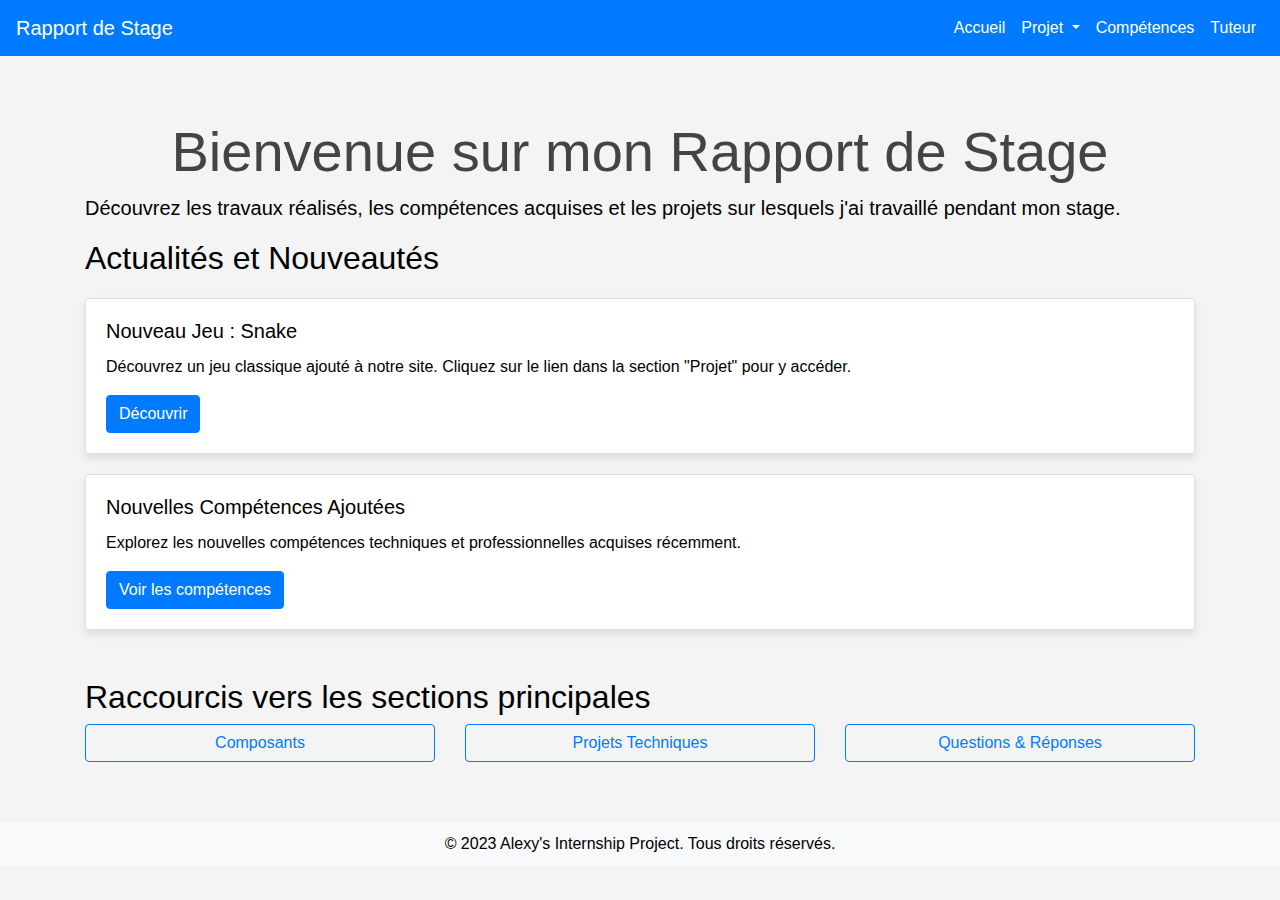
<file: index.html>
<!DOCTYPE html>
<html lang="fr">
<head>
    <meta charset="UTF-8">
    <meta name="viewport" content="width=device-width, initial-scale=1.0">
    <title>Rapport de Stage - Accueil</title>
    <link rel="stylesheet" href="https://stackpath.bootstrapcdn.com/bootstrap/4.5.2/css/bootstrap.min.css">
    <style>
        body {
            font-family: Arial, sans-serif;
            background-color: #f4f4f4;
            color: #000;
            padding-top: 70px; 
        }

        .navbar-custom {
            background-color: #007bff;
        }

        .navbar-custom .navbar-brand, 
        .navbar-custom .nav-link {
            color: #fff;
        }

        .navbar-custom .nav-link:hover {
            color: #d4d4d4;
        }

        h1 {
            text-align: center;
            color: #444;
            font-size: 36px;
            margin-top: 20px;
        }

        .container {
            padding-bottom: 30px;
        }

        .card {
            margin: 20px 0;
            box-shadow: 0 4px 8px rgba(0, 0, 0, 0.1);
        }

        footer {
            margin-top: 30px;
            padding: 10px 0;
            background-color: #f8f9fa;
            text-align: center;
        }
    </style>
</head>
<body>

    <!-- Barre de navigation -->
    <nav class="navbar navbar-expand-lg navbar-custom fixed-top">
        <a class="navbar-brand" href="index.html">Rapport de Stage</a>
        <button class="navbar-toggler" type="button" data-toggle="collapse" data-target="#navbarNav" aria-controls="navbarNav" aria-expanded="false" aria-label="Toggle navigation">
            <span class="navbar-toggler-icon"></span>
        </button>
        <div class="collapse navbar-collapse" id="navbarNav">
            <ul class="navbar-nav ml-auto">
                <li class="nav-item">
                    <a class="nav-link" href="index.html">Accueil</a>
                </li>
                <li class="nav-item dropdown">
                    <a class="nav-link dropdown-toggle" href="#" id="navbarDropdown" role="button" data-toggle="dropdown" aria-haspopup="true" aria-expanded="false">
                        Projet
                    </a>
                    <div class="dropdown-menu" aria-labelledby="navbarDropdown">
                        <a class="dropdown-item" href="composant.html">Voir les composants</a>
                        <a class="dropdown-item" href="snake.html">Jouer à Snake</a>
                        <a class="dropdown-item" href="question_reponse.html">Voir les questions et réponses</a>
                        <a class="dropdown-item" href="projets_technique.html">Projets techniques</a>
                    </div>
                </li>
                <li class="nav-item">
                    <a class="nav-link" href="competences.html">Compétences</a>
                </li>
                <li class="nav-item">
                    <a class="nav-link" href="tuteur.html">Tuteur</a>
                </li>
            </ul>
        </div>
    </nav>

    <!-- Contenu principal -->
    <div class="container mt-5">
        <h1 class="display-4">Bienvenue sur mon Rapport de Stage</h1>
        <p class="lead">Découvrez les travaux réalisés, les compétences acquises et les projets sur lesquels j'ai travaillé pendant mon stage.</p>

        <!-- Section Actualités -->
        <section>
            <h2>Actualités et Nouveautés</h2>
            <div class="card">
                <div class="card-body">
                    <h5 class="card-title">Nouveau Jeu : Snake</h5>
                    <p class="card-text">Découvrez un jeu classique ajouté à notre site. Cliquez sur le lien dans la section "Projet" pour y accéder.</p>
                    <a href="snake.html" class="btn btn-primary">Découvrir</a>
                </div>
            </div>
            <div class="card">
                <div class="card-body">
                    <h5 class="card-title">Nouvelles Compétences Ajoutées</h5>
                    <p class="card-text">Explorez les nouvelles compétences techniques et professionnelles acquises récemment.</p>
                    <a href="competences.html" class="btn btn-primary">Voir les compétences</a>
                </div>
            </div>
        </section>

        <!-- Section Raccourcis -->
        <section class="mt-5">
            <h2>Raccourcis vers les sections principales</h2>
            <div class="row">
                <div class="col-md-4">
                    <a href="composant.html" class="btn btn-outline-primary btn-block">Composants</a>
                </div>
                <div class="col-md-4">
                    <a href="projets_technique.html" class="btn btn-outline-primary btn-block">Projets Techniques</a>
                </div>
                <div class="col-md-4">
                    <a href="question_reponse.html" class="btn btn-outline-primary btn-block">Questions & Réponses</a>
                </div>
            </div>
        </section>
    </div>

    <!-- Pied de page -->
    <footer>
        &copy; 2023 Alexy's Internship Project. Tous droits réservés.
    </footer>

    <!-- Scripts JS -->
    <script src="https://code.jquery.com/jquery-3.5.1.slim.min.js"></script>
    <script src="https://cdn.jsdelivr.net/npm/popper.js@1.16.1/dist/umd/popper.min.js"></script>
    <script src="https://stackpath.bootstrapcdn.com/bootstrap/4.5.2/js/bootstrap.min.js"></script>
</body>
</html>
</file>
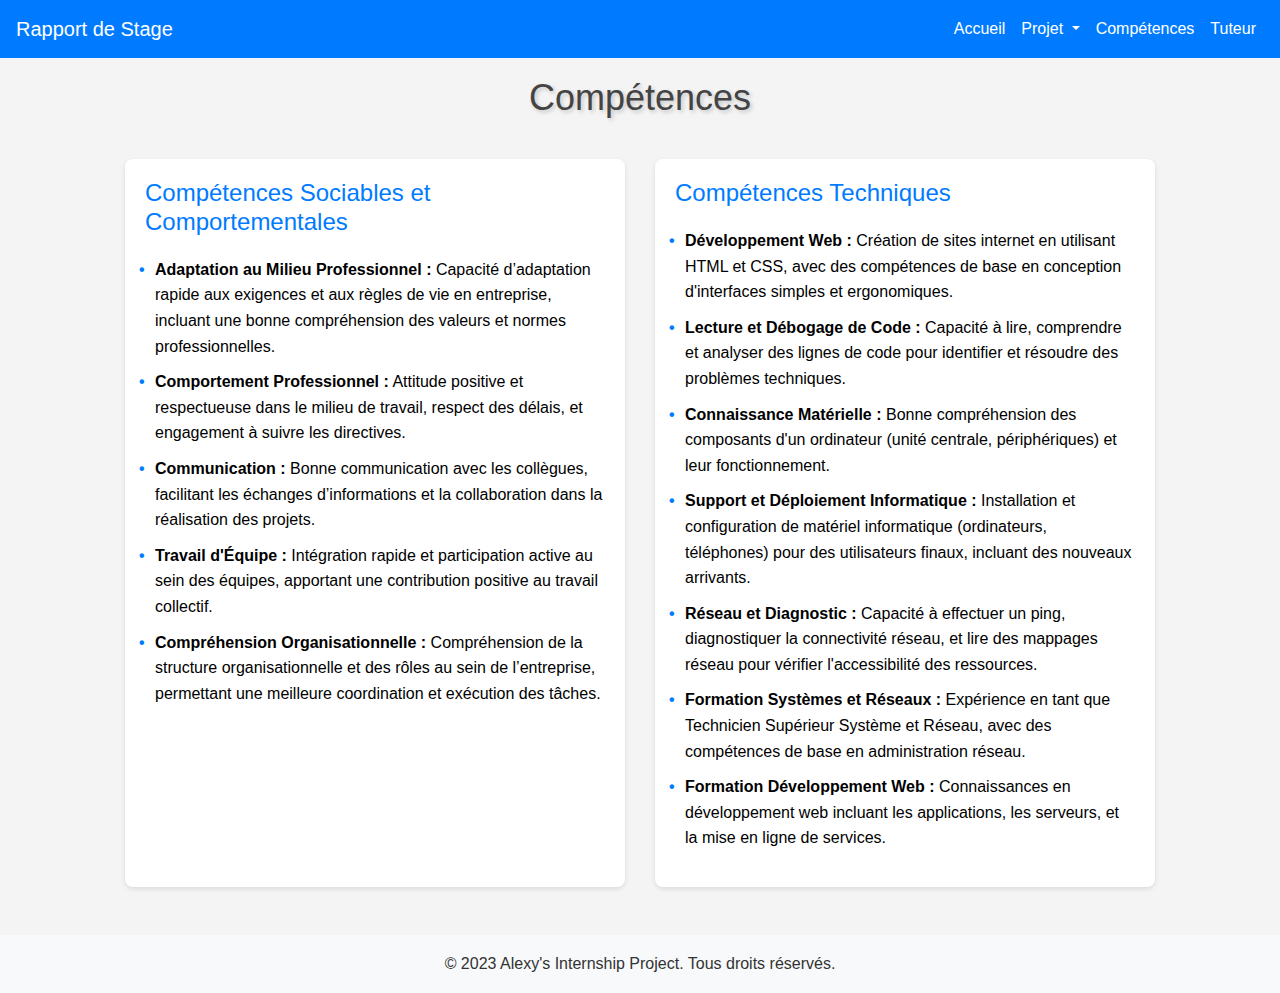
<file: competences.html>
<!DOCTYPE html>
<html lang="fr">
<head>
    <meta charset="UTF-8">
    <meta name="viewport" content="width=device-width, initial-scale=1.0">
    <title>Compétences</title>
    <!-- Intégration de Bootstrap -->
    <link rel="stylesheet" href="https://stackpath.bootstrapcdn.com/bootstrap/4.5.2/css/bootstrap.min.css">
    <style>
        body {
            font-family: Arial, sans-serif;
            line-height: 1.6;
            background-color: #f4f4f4;
            color: #000;
            margin: 0;
            padding-top: 56px; /* Pour éviter que la navbar ne couvre le contenu */
        }

        .navbar-custom {
            background-color: #007bff; /* Couleur de fond de la navbar */
        }

        .navbar-custom .navbar-brand, 
        .navbar-custom .nav-link {
            color: #fff; /* Couleur du texte de la navbar */
        }

        .navbar-custom .nav-link:hover {
            color: #d4d4d4; /* Couleur du texte au survol */
        }

        /* Modification de l'icône de la navbar en blanc pour la version mobile */
        .navbar-toggler {
            border: none; /* Supprimer la bordure autour du bouton */
        }

        .navbar-toggler-icon {
            background-image: url('https://img.icons8.com/ios-filled/50/ffffff/menu.png'); /* Icône hamburger en blanc */
            background-size: contain;
            background-repeat: no-repeat;
            width: 30px; /* Largeur de l'icône */
            height: 30px; /* Hauteur de l'icône */
        }

        h1 {
            text-align: center;
            color: #444;
            font-size: 36px;
            margin-top: 20px;
            text-shadow: 2px 2px 4px rgba(0, 0, 0, 0.2);
        }

        .competences-container {
            display: flex;
            flex-wrap: wrap;
            justify-content: center;
            gap: 30px;
            margin-top: 40px;
            margin-bottom: 40px;
        }

        .competence-section {
            background: #fff;
            padding: 20px;
            border-radius: 8px;
            box-shadow: 0 2px 5px rgba(0, 0, 0, 0.1);
            width: 100%;
            max-width: 500px;
        }

        .competence-section h2 {
            color: #007bff;
            font-size: 24px;
            margin-bottom: 20px;
        }

        .competence-section ul {
            list-style-type: none;
            padding: 0;
        }

        .competence-section ul li {
            margin-bottom: 10px;
            padding-left: 10px;
            position: relative;
        }

        .competence-section ul li::before {
            content: '\2022';
            color: #007bff;
            font-weight: bold;
            display: inline-block;
            width: 1em;
            margin-left: -1em;
        }

        footer {
            margin-top: 30px;
            padding: 10px 0;
            background-color: #f8f9fa;
            text-align: center;
            color: #333;
        }

        @media (max-width: 768px) {
            .competences-container {
                flex-direction: column;
                align-items: center;
            }
        }
    </style>
</head>
<body>
    <!-- Barre de navigation -->
    <nav class="navbar navbar-expand-lg navbar-custom fixed-top">
        <a class="navbar-brand" href="index.html">Rapport de Stage</a>
        <button class="navbar-toggler" type="button" data-toggle="collapse" data-target="#navbarNav" aria-controls="navbarNav" aria-expanded="false" aria-label="Toggle navigation">
            <span class="navbar-toggler-icon"></span> <!-- Icône de menu hamburger blanche -->
        </button>
        <div class="collapse navbar-collapse" id="navbarNav">
            <ul class="navbar-nav ml-auto">
                <li class="nav-item">
                    <a class="nav-link" href="index.html">Accueil</a>
                </li>
                <li class="nav-item dropdown">
                    <a class="nav-link dropdown-toggle" href="#" id="navbarDropdown" role="button" data-toggle="dropdown" aria-haspopup="true" aria-expanded="false">
                        Projet
                    </a>
                    <div class="dropdown-menu" aria-labelledby="navbarDropdown">
                        <a class="dropdown-item" href="composant.html">Voir les composants</a>
                        <a class="dropdown-item" href="snake.html">Jouer à Snake</a>
                        <a class="dropdown-item" href="question_reponse.html">Voir les questions et réponses</a>
                        <a class="dropdown-item" href="projets_technique.html">Projets techniques</a>
                    </div>
                </li>
                <li class="nav-item">
                    <a class="nav-link" href="competences.html">Compétences</a>
                </li>
                <li class="nav-item">
                    <a class="nav-link" href="tuteur.html">Tuteur</a>
                </li>
            </ul>
        </div>
    </nav>

    <!-- En-tête de la page -->
    <header>
        <h1>Compétences</h1> <!-- Titre principal -->
    </header>

    <!-- Contenu principal de la page -->
    <main class="competences-container container">
        <!-- Compétences Sociables et Comportementales -->
        <div class="competence-section">
            <h2>Compétences Sociables et Comportementales</h2>
            <ul>
                <li><strong>Adaptation au Milieu Professionnel :</strong> Capacité d’adaptation rapide aux exigences et aux règles de vie en entreprise, incluant une bonne compréhension des valeurs et normes professionnelles.</li>
                <li><strong>Comportement Professionnel :</strong> Attitude positive et respectueuse dans le milieu de travail, respect des délais, et engagement à suivre les directives.</li>
                <li><strong>Communication :</strong> Bonne communication avec les collègues, facilitant les échanges d’informations et la collaboration dans la réalisation des projets.</li>
                <li><strong>Travail d'Équipe :</strong> Intégration rapide et participation active au sein des équipes, apportant une contribution positive au travail collectif.</li>
                <li><strong>Compréhension Organisationnelle :</strong> Compréhension de la structure organisationnelle et des rôles au sein de l’entreprise, permettant une meilleure coordination et exécution des tâches.</li>
            </ul>
        </div>

        <!-- Compétences Techniques -->
        <div class="competence-section">
            <h2>Compétences Techniques</h2>
            <ul>
                <li><strong>Développement Web :</strong> Création de sites internet en utilisant HTML et CSS, avec des compétences de base en conception d'interfaces simples et ergonomiques.</li>
                <li><strong>Lecture et Débogage de Code :</strong> Capacité à lire, comprendre et analyser des lignes de code pour identifier et résoudre des problèmes techniques.</li>
                <li><strong>Connaissance Matérielle :</strong> Bonne compréhension des composants d'un ordinateur (unité centrale, périphériques) et leur fonctionnement.</li>
                <li><strong>Support et Déploiement Informatique :</strong> Installation et configuration de matériel informatique (ordinateurs, téléphones) pour des utilisateurs finaux, incluant des nouveaux arrivants.</li>
                <li><strong>Réseau et Diagnostic :</strong> Capacité à effectuer un ping, diagnostiquer la connectivité réseau, et lire des mappages réseau pour vérifier l'accessibilité des ressources.</li>
                <li><strong>Formation Systèmes et Réseaux :</strong> Expérience en tant que Technicien Supérieur Système et Réseau, avec des compétences de base en administration réseau.</li>
                <li><strong>Formation Développement Web :</strong> Connaissances en développement web incluant les applications, les serveurs, et la mise en ligne de services.</li>
            </ul>
        </div>
    </main>

    <!-- Pied de page -->
    <footer class="bg-light text-center text-lg-start mt-5 p-3">
        &copy; 2023 Alexy's Internship Project. Tous droits réservés.
    </footer>

    <!-- Bootstrap JS et Popper.js -->
    <script src="https://code.jquery.com/jquery-3.5.1.slim.min.js"></script>
    <script src="https://cdn.jsdelivr.net/npm/popper.js@1.16.1/dist/umd/popper.min.js"></script>
    <script src="https://stackpath.bootstrapcdn.com/bootstrap/4.5.2/js/bootstrap.min.js"></script>
</body>
</html>
</file>
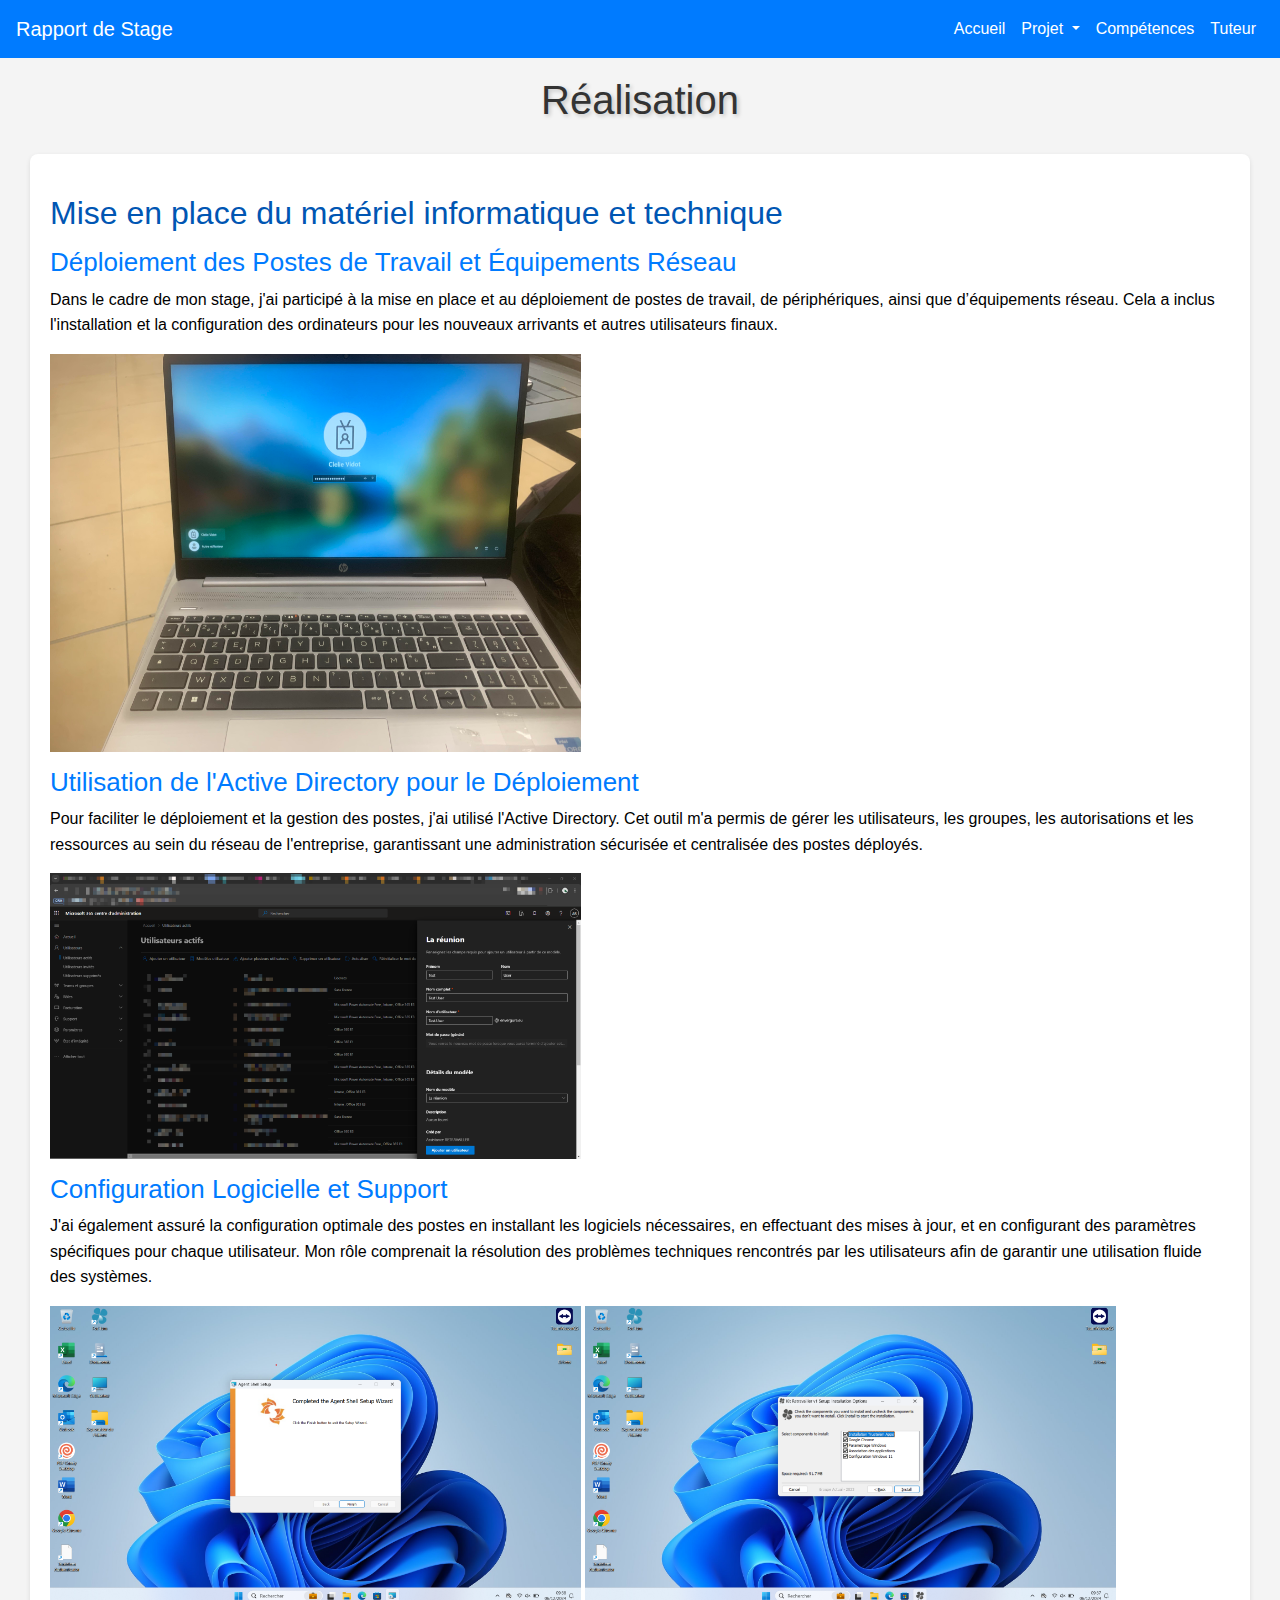
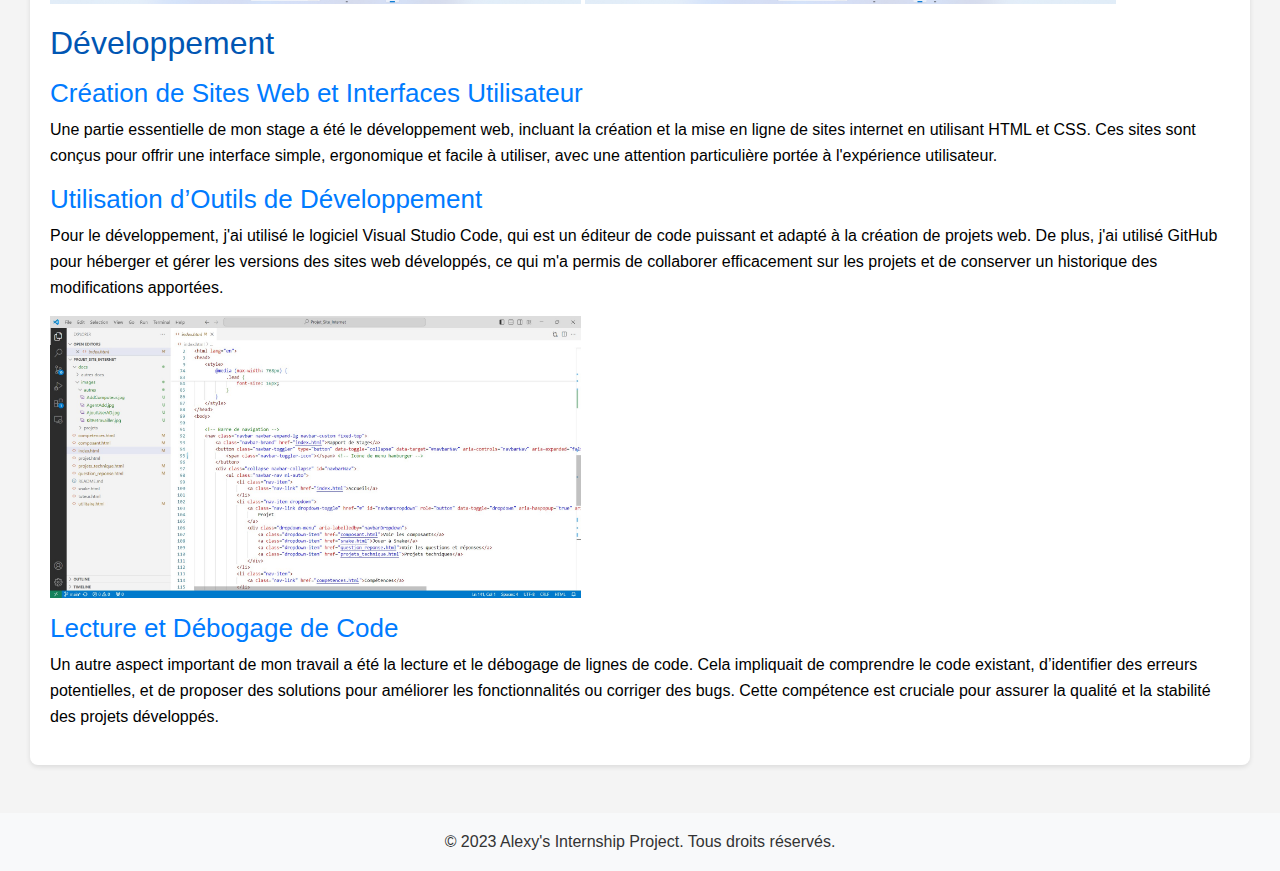
<file: projets_technique.html>
<!DOCTYPE html>
<html lang="fr">
<head>
    <meta charset="UTF-8">
    <meta name="viewport" content="width=device-width, initial-scale=1.0">
    <title>Réalisation</title>
    <!-- Intégration de Bootstrap -->
    <link rel="stylesheet" href="https://stackpath.bootstrapcdn.com/bootstrap/4.5.2/css/bootstrap.min.css">
    <style>
        body {
            font-family: Arial, sans-serif;
            line-height: 1.6;
            background-color: #f4f4f4;
            color: #000;
            margin: 0;
            padding-top: 56px; /* Pour éviter que la navbar ne couvre le contenu */
        }

        .navbar-custom {
            background-color: #007bff; /* Couleur de fond de la navbar */
        }

        .navbar-custom .navbar-brand, 
        .navbar-custom .nav-link {
            color: #fff; /* Couleur du texte de la navbar */
        }

        .navbar-custom .nav-link:hover {
            color: #d4d4d4; /* Couleur du texte au survol */
        }

        /* Modification de l'icône de la navbar en blanc pour la version mobile */
        .navbar-toggler {
            border: none; /* Supprimer la bordure autour du bouton */
        }

        .navbar-toggler-icon {
            background-image: url('https://img.icons8.com/ios-filled/50/ffffff/menu.png'); /* Icône hamburger en blanc */
            background-size: contain;
            background-repeat: no-repeat;
            width: 30px; /* Largeur de l'icône */
            height: 30px; /* Hauteur de l'icône */
        }

        h1 {
            text-align: center;
            color: #333;
            font-size: 40px;
            margin-top: 20px;
            text-shadow: 2px 2px 4px rgba(0, 0, 0, 0.2);
        }

        h2 {
            color: #0056b3; /* Couleur bleue pour les sous-titres */
            font-size: 32px;
            margin-top: 20px;
        }

        h3 {
            color: #007bff; /* Couleur bleu clair pour les sous-sous-titres */
            font-size: 26px;
            margin-top: 15px;
        }

        .content-section {
            margin: 30px;
            padding: 20px;
            background: #fff;
            border-radius: 8px;
            box-shadow: 0 2px 5px rgba(0, 0, 0, 0.1);
        }

        footer {
            margin-top: 30px;
            padding: 10px 0;
            background-color: #f8f9fa;
            text-align: center;
            color: #333;
        }

        @media (max-width: 768px) {
            /* Ajustements pour écrans plus petits */
            h1 {
                font-size: 32px;
            }
            h2 {
                font-size: 28px;
            }
            .content-section {
                margin: 20px;
                padding: 15px;
            }
        }
    </style>
</head>
<body>
    <!-- Barre de navigation -->
    <nav class="navbar navbar-expand-lg navbar-custom fixed-top">
        <a class="navbar-brand" href="index.html">Rapport de Stage</a>
        <button class="navbar-toggler" type="button" data-toggle="collapse" data-target="#navbarNav" aria-controls="navbarNav" aria-expanded="false" aria-label="Toggle navigation">
            <span class="navbar-toggler-icon"></span> <!-- Icône de menu hamburger blanche -->
        </button>
        <div class="collapse navbar-collapse" id="navbarNav">
            <ul class="navbar-nav ml-auto">
                <li class="nav-item">
                    <a class="nav-link" href="index.html">Accueil</a>
                </li>
                <li class="nav-item dropdown">
                    <a class="nav-link dropdown-toggle" href="#" id="navbarDropdown" role="button" data-toggle="dropdown" aria-haspopup="true" aria-expanded="false">
                        Projet
                    </a>
                    <div class="dropdown-menu" aria-labelledby="navbarDropdown">
                        <a class="dropdown-item" href="composant.html">Voir les composants</a>
                        <a class="dropdown-item" href="snake.html">Jouer à Snake</a>
                        <a class="dropdown-item" href="question_reponse.html">Voir les questions et réponses</a>
                        <a class="dropdown-item" href="projets_technique.html">Projets techniques</a>
                    </div>
                </li>
                <li class="nav-item">
                    <a class="nav-link" href="competences.html">Compétences</a>
                </li>
                <li class="nav-item">
                    <a class="nav-link" href="tuteur.html">Tuteur</a>
                </li>
            </ul>
        </div>
    </nav>

    <!-- En-tête de la page -->
    <header>
        <h1>Réalisation</h1> <!-- Titre principal -->
    </header>
    
    <!-- Contenu principal de la page -->
    <main class="content-section">
        <h2>Mise en place du matériel informatique et technique</h2>
        <h3>Déploiement des Postes de Travail et Équipements Réseau</h3>
        <p>Dans le cadre de mon stage, j'ai participé à la mise en place et au déploiement de postes de travail, de périphériques, ainsi que d’équipements réseau. Cela a inclus l'installation et la configuration des ordinateurs pour les nouveaux arrivants et autres utilisateurs finaux.</p>
        
    <!-- Insertion de l'image juste après le mot "finaux" -->
    <img src="docs/images/autres/AddComputeur.jpg" alt="Ajout utilisateur Active Directory" style="max-width:45%; height:auto;">

        <h3>Utilisation de l'Active Directory pour le Déploiement</h3>
        <p>Pour faciliter le déploiement et la gestion des postes, j'ai utilisé l'Active Directory. Cet outil m'a permis de gérer les utilisateurs, les groupes, les autorisations et les ressources au sein du réseau de l'entreprise, garantissant une administration sécurisée et centralisée des postes déployés.</p>
        <!-- Insertion de l'image juste après le mot "déployés" -->
        <img src="docs/images/autres/AjoutUserAD.jpg" alt="Ajout utilisateur Active Directory" style="max-width:45%; height:auto;">

        <h3>Configuration Logicielle et Support</h3>
        <p>J'ai également assuré la configuration optimale des postes en installant les logiciels nécessaires, en effectuant des mises à jour, et en configurant des paramètres spécifiques pour chaque utilisateur. Mon rôle comprenait la résolution des problèmes techniques rencontrés par les utilisateurs afin de garantir une utilisation fluide des systèmes.</p>

    <!-- Insertion de l'image juste après le mot "systèmes" -->
    <img src="docs/images/autres/AgentAdd.jpg" alt="Ajout utilisateur Active Directory" style="max-width:45%; height:auto;">
    <!-- Insertion de l'image juste après le mot "systèmes" -->
    <img src="docs/images/autres/KitRetravailler.jpg" alt="Ajout utilisateur Active Directory" style="max-width:45%; height:auto;">

        <h2>Développement</h2>
        <h3>Création de Sites Web et Interfaces Utilisateur</h3>
        <p>Une partie essentielle de mon stage a été le développement web, incluant la création et la mise en ligne de sites internet en utilisant HTML et CSS. Ces sites sont conçus pour offrir une interface simple, ergonomique et facile à utiliser, avec une attention particulière portée à l'expérience utilisateur.</p>
        
        <h3>Utilisation d’Outils de Développement</h3>
        <p>Pour le développement, j'ai utilisé le logiciel Visual Studio Code, qui est un éditeur de code puissant et adapté à la création de projets web. De plus, j'ai utilisé GitHub pour héberger et gérer les versions des sites web développés, ce qui m'a permis de collaborer efficacement sur les projets et de conserver un historique des modifications apportées.</p>
        
    <!-- Insertion de l'image juste après le mot "apportées" -->
    <img src="docs/images/autres/VisualSC.jpg" alt="Ajout utilisateur Active Directory" style="max-width:45%; height:auto;">

        <h3>Lecture et Débogage de Code</h3>
        <p>Un autre aspect important de mon travail a été la lecture et le débogage de lignes de code. Cela impliquait de comprendre le code existant, d’identifier des erreurs potentielles, et de proposer des solutions pour améliorer les fonctionnalités ou corriger des bugs. Cette compétence est cruciale pour assurer la qualité et la stabilité des projets développés.</p>
    </main>

    <!-- Pied de page -->
    <footer class="bg-light text-center text-lg-start mt-5 p-3">
        &copy; 2023 Alexy's Internship Project. Tous droits réservés.
    </footer>

    <!-- Bootstrap JS et Popper.js -->
    <script src="https://code.jquery.com/jquery-3.5.1.slim.min.js"></script>
    <script src="https://cdn.jsdelivr.net/npm/popper.js@1.16.1/dist/umd/popper.min.js"></script>
    <script src="https://stackpath.bootstrapcdn.com/bootstrap/4.5.2/js/bootstrap.min.js"></script>
</body>
</html>
</file>
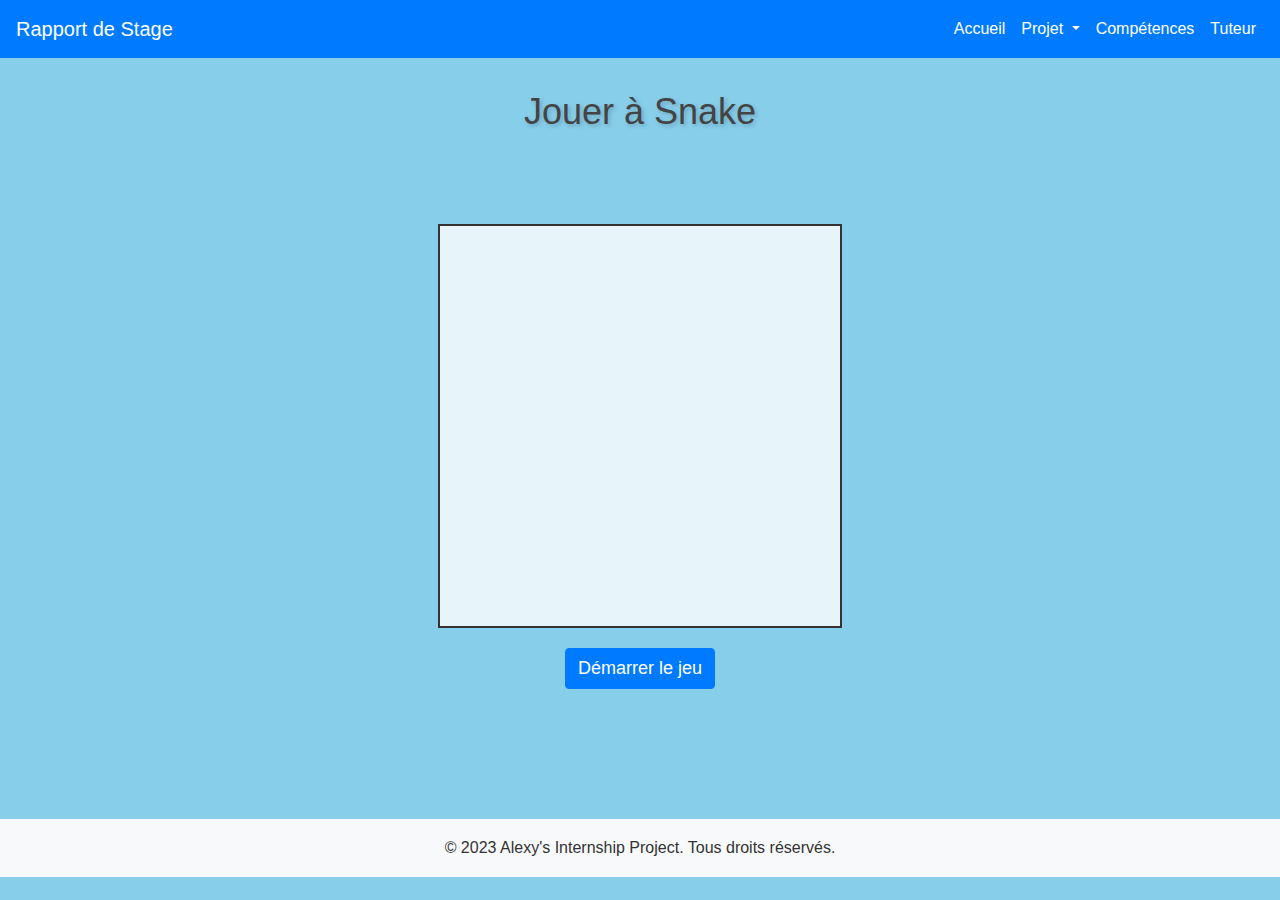
<file: snake.html>
<!DOCTYPE html>
<html lang="fr">
<head>
    <meta charset="UTF-8">
    <meta name="viewport" content="width=device-width, initial-scale=1.0">
    <title>Jouer à Snake</title>
    <!-- Intégration de Bootstrap -->
    <link rel="stylesheet" href="https://stackpath.bootstrapcdn.com/bootstrap/4.5.2/css/bootstrap.min.css">
    <style>
        body {
            font-family: Arial, sans-serif;
            line-height: 1.6;
            background-image: url('https://www.transparenttextures.com/patterns/clouds.png'); /* Fond avec des dessins de nuages */
            background-color: #87CEEB; /* Couleur du ciel */
            color: #000;
            margin: 0;
            padding-top: 70px; /* Pour éviter que la navbar ne couvre le contenu */
        }

        .navbar-custom {
            background-color: #007bff;
        }

        .navbar-custom .navbar-brand, 
        .navbar-custom .nav-link {
            color: #fff;
        }

        .navbar-custom .nav-link:hover {
            color: #d4d4d4;
        }

        h1 {
            text-align: center;
            color: #444;
            font-size: 36px;
            margin-top: 20px;
            text-shadow: 2px 2px 4px rgba(0, 0, 0, 0.2);
        }

        .game-container {
            display: flex;
            flex-direction: column;
            align-items: center;
            justify-content: center;
            height: 70vh;
        }

        canvas {
            border: 2px solid #333;
            background-color: rgba(255, 255, 255, 0.8); /* Transparence pour faire ressortir le fond nuageux */
        }

        .btn {
            font-size: 18px;
            margin-top: 20px;
        }

        footer {
            margin-top: 30px;
            padding: 10px 0;
            background-color: #f8f9fa;
            text-align: center;
            color: #333;
        }

        .game-over-message {
            color: red;
            font-size: 24px;
            font-weight: bold;
            text-align: center;
            margin-top: 20px;
            display: none;
        }

        .score-message {
            color: #333;
            font-size: 20px;
            font-weight: bold;
            text-align: center;
            margin-top: 10px;
            display: none;
        }

        @media (max-width: 768px) {
            .navbar-toggler {
                border: none;
            }
            .navbar-toggler-icon {
                background-image: url('https://img.icons8.com/ios-filled/50/ffffff/menu.png'); /* Petit logo pour le menu déroulant */
            }
            h1 {
                font-size: 28px;
            }
            .btn {
                font-size: 16px;
            }
        }
    </style>
</head>
<body>
    <!-- Barre de navigation -->
    <nav class="navbar navbar-expand-lg navbar-custom fixed-top">
        <a class="navbar-brand" href="index.html">Rapport de Stage</a>
        <button class="navbar-toggler" type="button" data-toggle="collapse" data-target="#navbarNav" aria-controls="navbarNav" aria-expanded="false" aria-label="Toggle navigation">
            <span class="navbar-toggler-icon"></span>
        </button>
        <div class="collapse navbar-collapse" id="navbarNav">
            <ul class="navbar-nav ml-auto">
                <li class="nav-item">
                    <a class="nav-link" href="index.html">Accueil</a>
                </li>
                <li class="nav-item dropdown">
                    <a class="nav-link dropdown-toggle" href="#" id="navbarDropdown" role="button" data-toggle="dropdown" aria-haspopup="true" aria-expanded="false">
                        Projet
                    </a>
                    <div class="dropdown-menu" aria-labelledby="navbarDropdown">
                        <a class="dropdown-item" href="composant.html">Voir les composants</a>
                        <a class="dropdown-item" href="snake.html">Jouer à Snake</a>
                        <a class="dropdown-item" href="question_reponse.html">Voir les questions et réponses</a>
                        <a class="dropdown-item" href="projets_technique.html">Projets techniques</a>
                    </div>
                </li>
                <li class="nav-item">
                    <a class="nav-link" href="competences.html">Compétences</a>
                </li>
                <li class="nav-item">
                    <a class="nav-link" href="tuteur.html">Tuteur</a>
                </li>
            </ul>
        </div>
    </nav>

    <!-- En-tête de la page -->
    <header>
        <h1>Jouer à Snake</h1> <!-- Titre principal -->
    </header>

    <!-- Contenu principal de la page -->
    <main class="game-container">
        <canvas id="gameCanvas" width="400" height="400"></canvas>
        <button id="startButton" class="btn btn-primary">Démarrer le jeu</button>
        <div id="gameOverMessage" class="game-over-message">Game Over!</div>
        <div id="scoreMessage" class="score-message">Votre score: <span id="finalScore">0</span></div>
    </main>

    <!-- Pied de page -->
    <footer class="bg-light text-center text-lg-start mt-5 p-3">
        &copy; 2023 Alexy's Internship Project. Tous droits réservés.
    </footer>

    <!-- Scripts pour le jeu Snake -->
    <script>
        const canvas = document.getElementById("gameCanvas");
        const ctx = canvas.getContext("2d");
        const startButton = document.getElementById("startButton");
        const gameOverMessage = document.getElementById("gameOverMessage");
        const scoreMessage = document.getElementById("scoreMessage");
        const finalScore = document.getElementById("finalScore");

        let snake = [{ x: 200, y: 200 }];
        let direction = "RIGHT";
        let food = { x: Math.floor(Math.random() * 20) * 20, y: Math.floor(Math.random() * 20) * 20 };
        let gameInterval;
        let score = 0;

        function draw() {
            ctx.clearRect(0, 0, canvas.width, canvas.height);

            // Dessiner le serpent avec des segments ovales
            snake.forEach(part => {
                ctx.fillStyle = "green";
                ctx.beginPath();
                ctx.ellipse(part.x + 10, part.y + 10, 15, 10, 0, 0, 2 * Math.PI);
                ctx.fill();
                ctx.strokeStyle = "darkgreen";
                ctx.stroke();
            });

            // Dessiner la nourriture
            ctx.fillStyle = "red";
            ctx.fillRect(food.x, food.y, 20, 20);
        }

        function moveSnake() {
            const head = { x: snake[0].x, y: snake[0].y };

            if (direction === "UP") head.y -= 20;
            if (direction === "DOWN") head.y += 20;
            if (direction === "LEFT") head.x -= 20;
            if (direction === "RIGHT") head.x += 20;

            snake.unshift(head);

            // Si le serpent mange la nourriture
            if (head.x === food.x && head.y === food.y) {
                score++;
                food = { x: Math.floor(Math.random() * 20) * 20, y: Math.floor(Math.random() * 20) * 20 };
            } else {
                snake.pop();
            }

            // Fin du jeu si le serpent touche les bords ou lui-même
            if (
                head.x < 0 || head.x >= canvas.width ||
                head.y < 0 || head.y >= canvas.height ||
                snake.slice(1).some(part => part.x === head.x && part.y === head.y)
            ) {
                clearInterval(gameInterval);
                gameOverMessage.style.display = 'block';
                finalScore.textContent = score;
                scoreMessage.style.display = 'block';
                return;
            }
        }

        function changeDirection(event) {
            const keyPressed = event.keyCode;
            if (keyPressed === 37 && direction !== "RIGHT") {
                direction = "LEFT";
            } else if (keyPressed === 38 && direction !== "DOWN") {
                direction = "UP";
            } else if (keyPressed === 39 && direction !== "LEFT") {
                direction = "RIGHT";
            } else if (keyPressed === 40 && direction !== "UP") {
                direction = "DOWN";
            }
        }

        function resetGame() {
            snake = [{ x: 200, y: 200 }];
            direction = "RIGHT";
            food = { x: Math.floor(Math.random() * 20) * 20, y: Math.floor(Math.random() * 20) * 20 };
            score = 0;
            gameOverMessage.style.display = 'none';
            scoreMessage.style.display = 'none';
        }

        function startGame() {
            resetGame();
            gameInterval = setInterval(() => {
                moveSnake();
                draw();
            }, 200);
        }

        document.addEventListener("keydown", changeDirection);
        startButton.addEventListener("click", startGame);
    </script>

    <!-- Bootstrap JS et Popper.js -->
    <script src="https://code.jquery.com/jquery-3.5.1.slim.min.js"></script>
    <script src="https://cdn.jsdelivr.net/npm/popper.js@1.16.1/dist/umd/popper.min.js"></script>
    <script src="https://stackpath.bootstrapcdn.com/bootstrap/4.5.2/js/bootstrap.min.js"></script>
</body>
</html>
</file>
